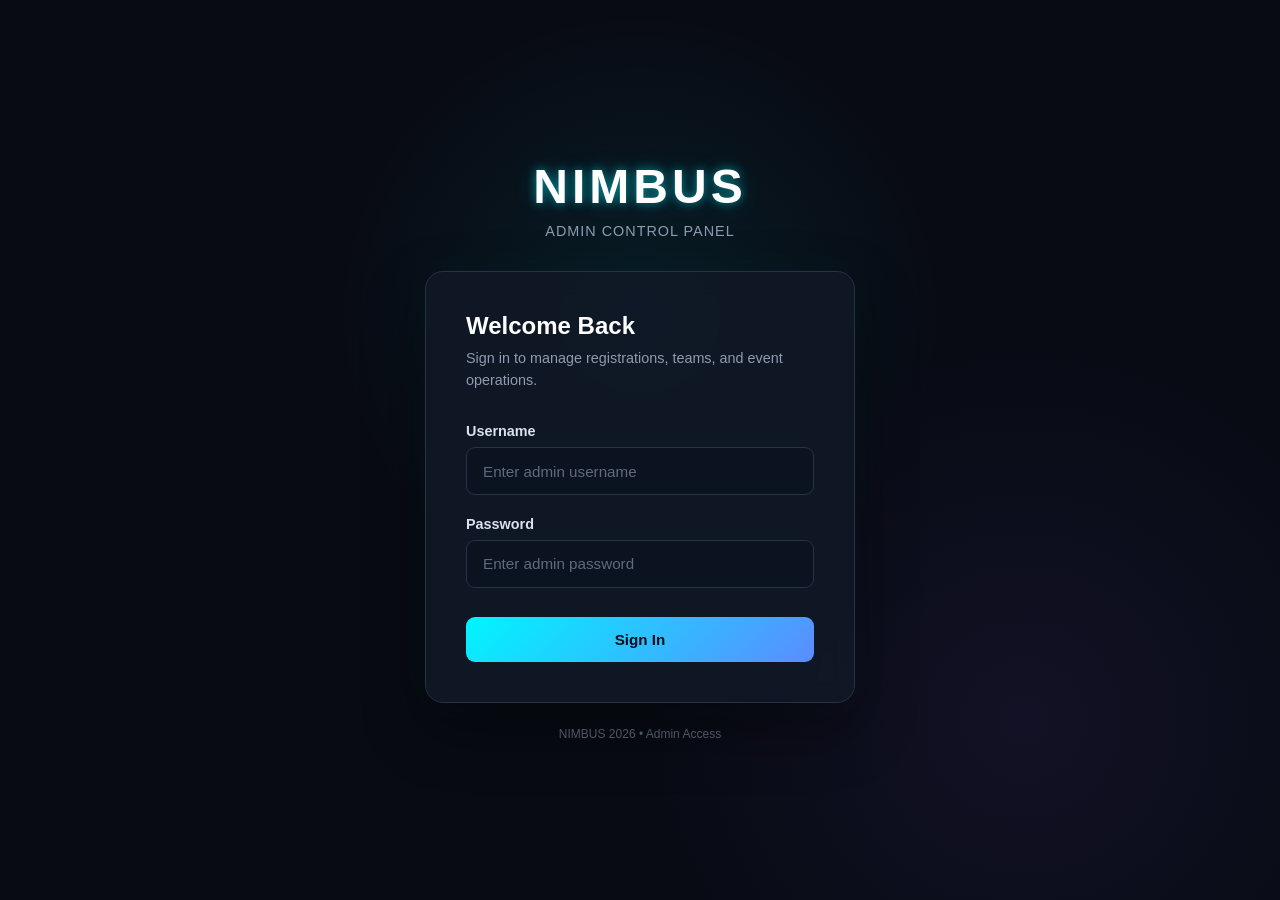
<file: templates/admin_login.html>
<!DOCTYPE html>
<html lang="en">
<head>
    <meta charset="UTF-8">
    <meta name="viewport" content="width=device-width, initial-scale=1.0">

    <title>NIMBUS | Admin Login</title>

    <style>
        * {
            box-sizing: border-box;
        }

        :root {
            --bg: #080b14;
            --surface: #111827;
            --surface-light: #182132;
            --border: #263247;
            --text: #f4f7fb;
            --muted: #8f9bb0;
            --cyan: #00f5ff;
            --purple: #8b5cf6;
        }

        body {
            margin: 0;
            min-height: 100vh;

            display: flex;
            align-items: center;
            justify-content: center;

            font-family: Arial, Helvetica, sans-serif;

            background:
                radial-gradient(
                    circle at 50% 35%,
                    rgba(0, 245, 255, 0.08),
                    transparent 35%
                ),
                radial-gradient(
                    circle at 80% 80%,
                    rgba(139, 92, 246, 0.08),
                    transparent 30%
                ),
                var(--bg);

            color: var(--text);

            padding: 1.5rem;
        }

        .login-container {
            width: 100%;
            max-width: 430px;
        }

        /* Branding */

        .brand {
            text-align: center;
            margin-bottom: 2rem;
        }

        .brand h1 {
            margin: 0;

            font-size: 3rem;
            letter-spacing: 4px;

            color: #ffffff;

            text-shadow:
                0 0 10px rgba(0, 245, 255, 0.5),
                0 0 25px rgba(0, 245, 255, 0.2);
        }

        .brand p {
            margin: 0.6rem 0 0;

            color: var(--muted);

            font-size: 0.9rem;
            letter-spacing: 1px;
        }

        /* Login Card */

        .login-card {
            background: rgba(17, 24, 39, 0.92);

            border: 1px solid var(--border);
            border-radius: 18px;

            padding: 2.5rem;

            box-shadow:
                0 25px 60px rgba(0, 0, 0, 0.45),
                0 0 40px rgba(0, 245, 255, 0.04);

            backdrop-filter: blur(12px);
        }

        .login-card h2 {
            margin: 0 0 0.5rem;

            font-size: 1.5rem;

            color: #ffffff;
        }

        .login-card .subtitle {
            margin: 0 0 2rem;

            color: var(--muted);

            font-size: 0.9rem;
            line-height: 1.5;
        }

        /* Form */

        .form-group {
            margin-bottom: 1.3rem;
        }

        .form-group label {
            display: block;

            margin-bottom: 0.5rem;

            color: #dbe2ed;

            font-size: 0.9rem;
            font-weight: 600;
        }

        .form-group input {
            width: 100%;

            padding: 0.9rem 1rem;

            background: #0b1220;

            border: 1px solid var(--border);
            border-radius: 9px;

            color: var(--text);

            font-size: 0.95rem;

            outline: none;

            transition: 0.2s ease;
        }

        .form-group input::placeholder {
            color: #5f6b7d;
        }

        .form-group input:focus {
            border-color: var(--cyan);

            box-shadow:
                0 0 0 3px rgba(0, 245, 255, 0.08),
                0 0 15px rgba(0, 245, 255, 0.08);
        }

        /* Login Button */

        .login-btn {
            width: 100%;

            margin-top: 0.5rem;

            padding: 0.9rem 1rem;

            border: none;
            border-radius: 9px;

            background: linear-gradient(
                135deg,
                var(--cyan),
                #5b8cff
            );

            color: #061018;

            font-size: 0.95rem;
            font-weight: 700;

            cursor: pointer;

            transition: 0.2s ease;
        }

        .login-btn:hover {
            transform: translateY(-1px);

            box-shadow:
                0 8px 25px rgba(0, 245, 255, 0.18);
        }

        .login-btn:active {
            transform: translateY(0);
        }

        /* Footer */

        .login-footer {
            text-align: center;

            margin-top: 1.5rem;

            color: #5f6b7d;

            font-size: 0.75rem;
        }

        @media (max-width: 500px) {
            .login-card {
                padding: 2rem 1.5rem;
            }

            .brand h1 {
                font-size: 2.5rem;
            }
        }
    </style>
</head>

<body>

    <div class="login-container">

        <div class="brand">
            <h1>NIMBUS</h1>
            <p>ADMIN CONTROL PANEL</p>
        </div>

        <div class="login-card">

            <h2>Welcome Back</h2>

            <p class="subtitle">
                Sign in to manage registrations, teams, and event operations.
            </p>

            <form method="POST">

                <input
                    type="hidden"
                    name="csrf_token"
                    value="{{ csrf_token() }}"
                >

                <div class="form-group">
                    <label for="username">
                        Username
                    </label>

                    <input
                        type="text"
                        id="username"
                        name="username"
                        placeholder="Enter admin username"
                        autocomplete="username"
                        required
                    >
                </div>

                <div class="form-group">
                    <label for="password">
                        Password
                    </label>

                    <input
                        type="password"
                        id="password"
                        name="password"
                        placeholder="Enter admin password"
                        autocomplete="current-password"
                        required
                    >
                </div>

                <button
                    type="submit"
                    class="login-btn"
                >
                    Sign In
                </button>

            </form>

        </div>

        <div class="login-footer">
            NIMBUS 2026 • Admin Access
        </div>

    </div>

</body>
</html>
</file>
